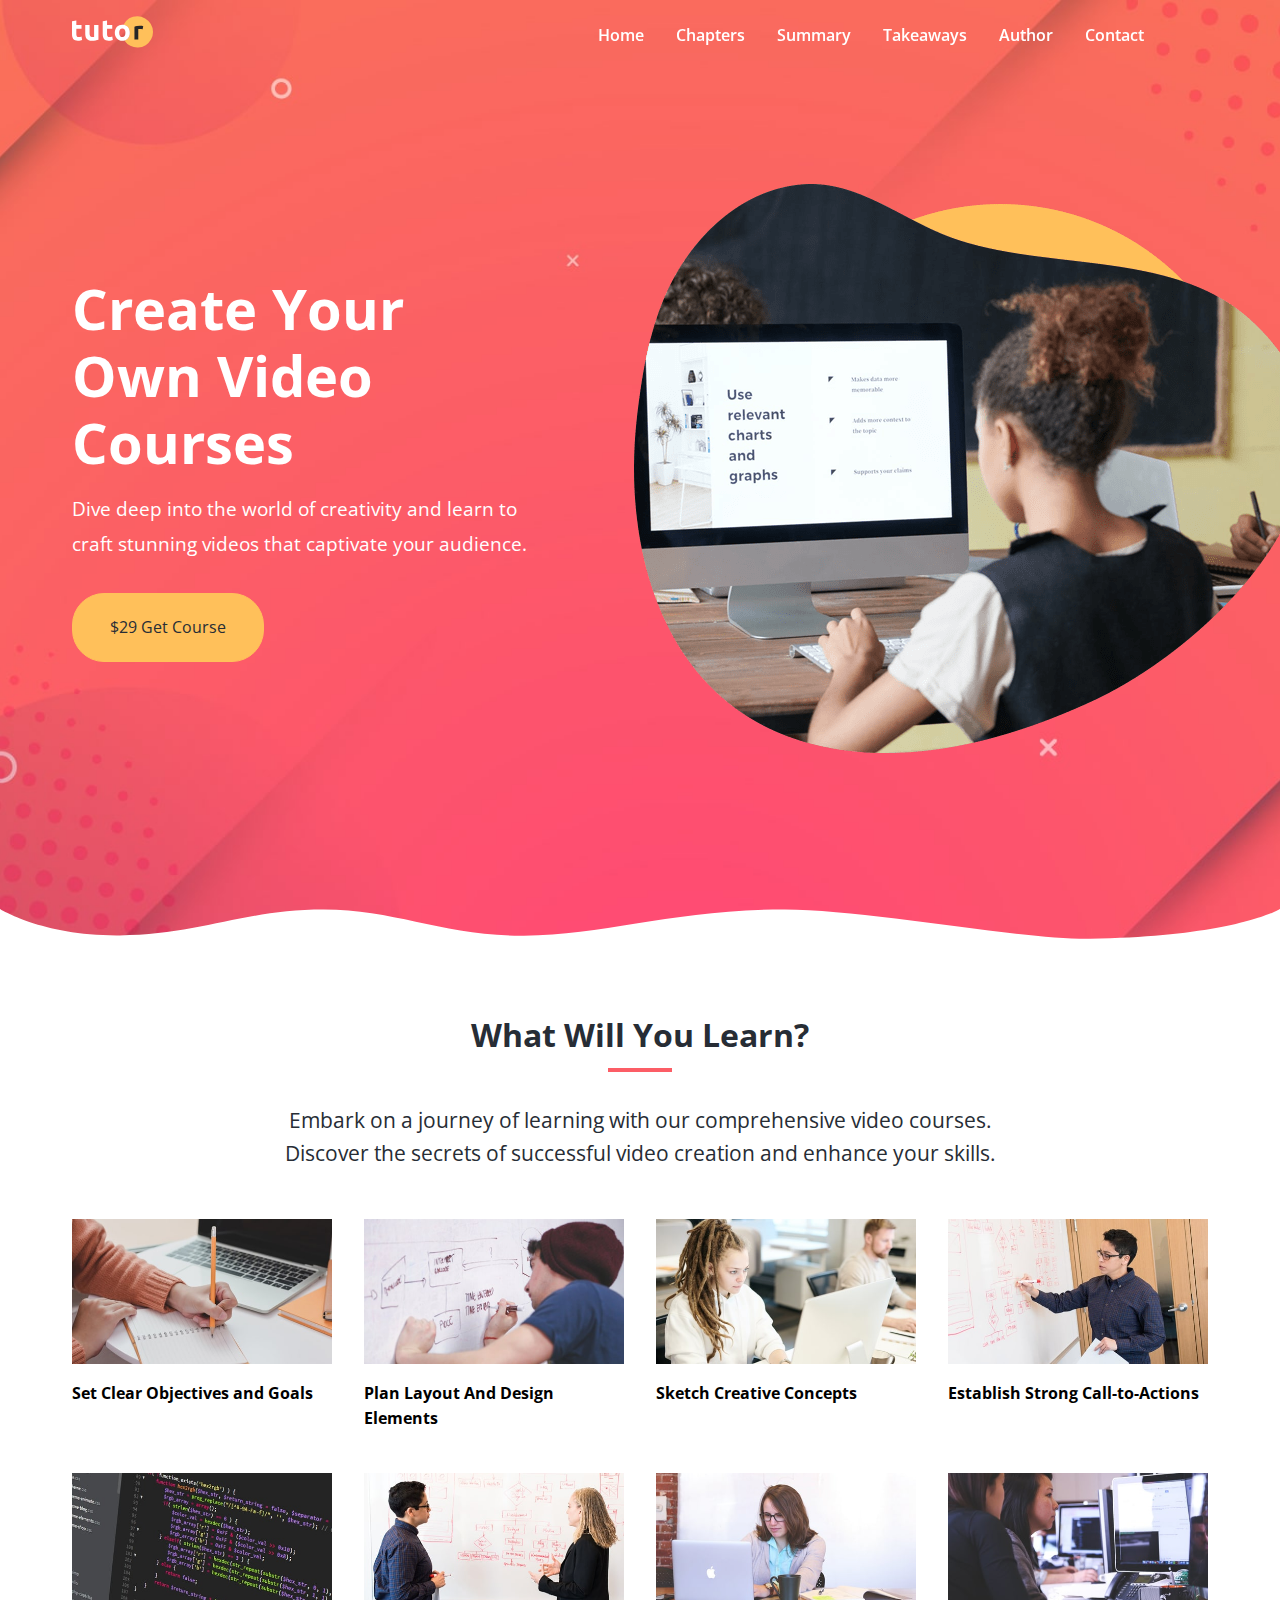
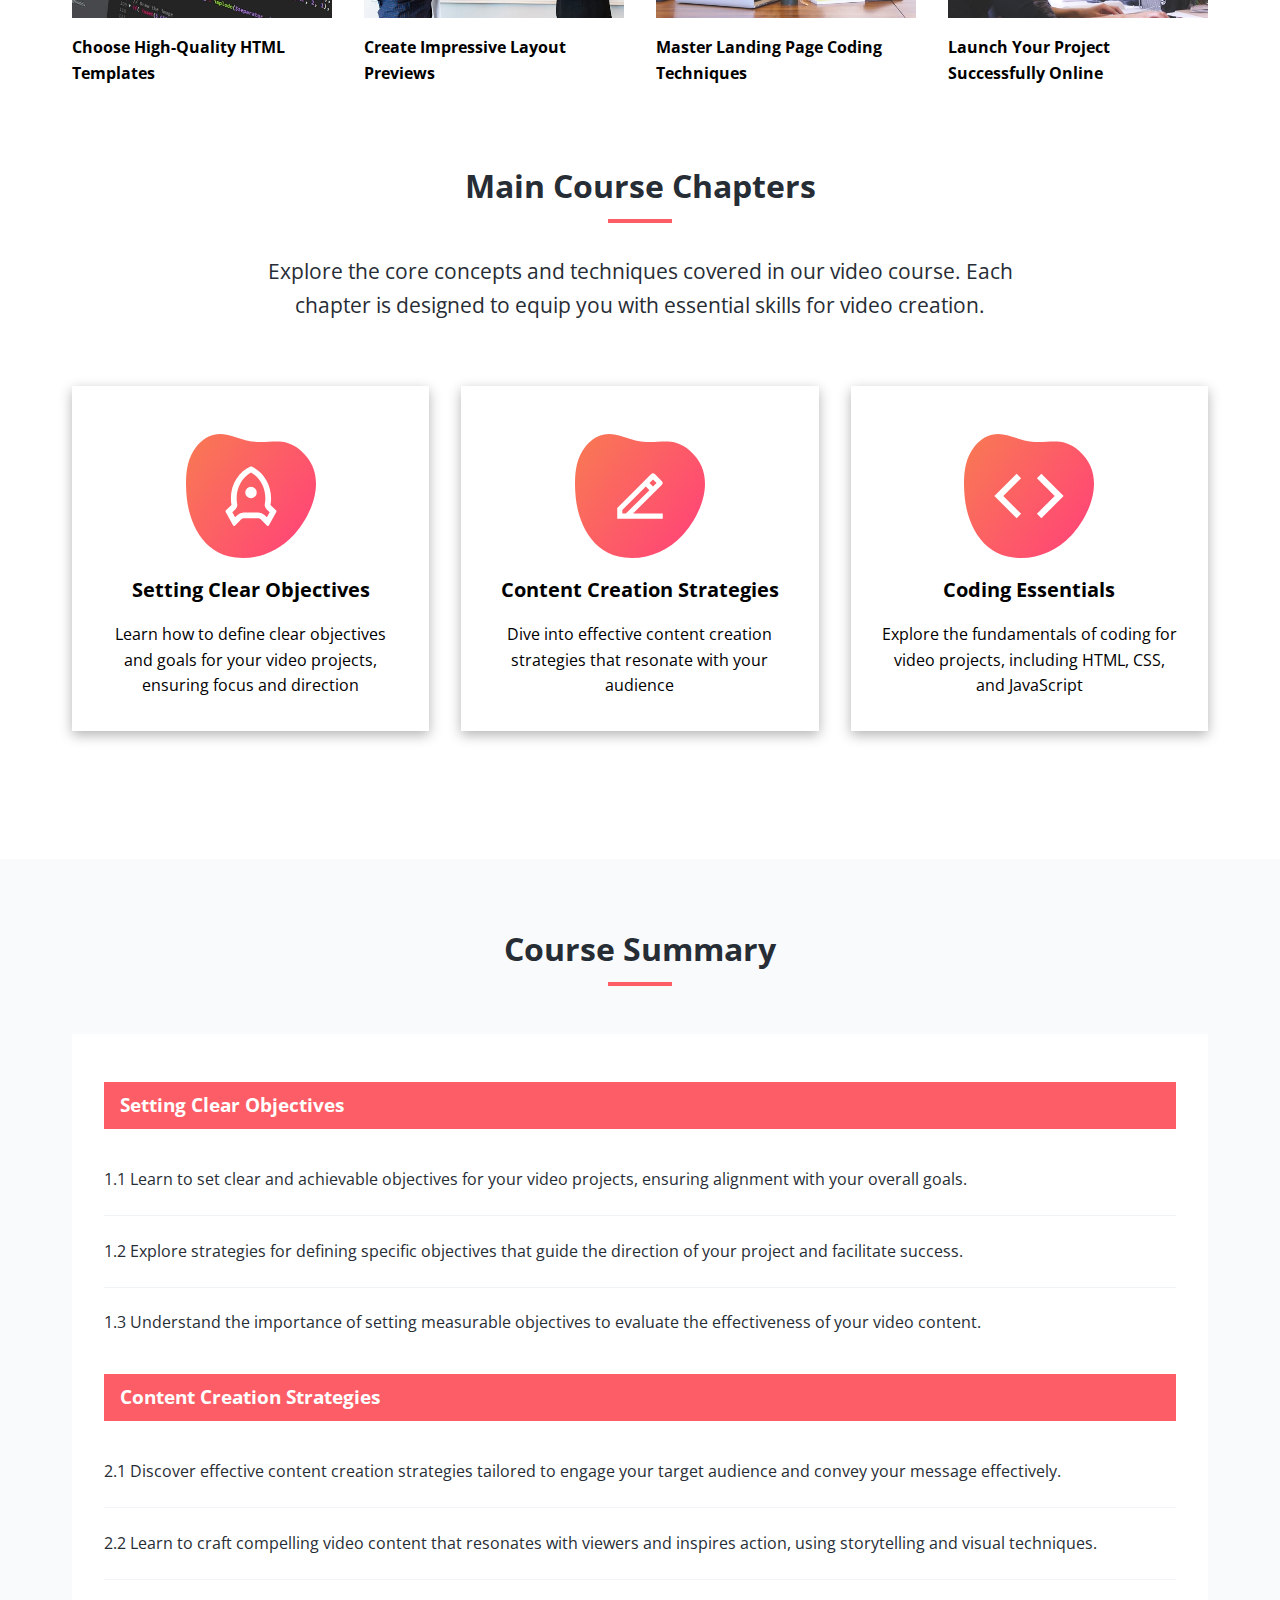
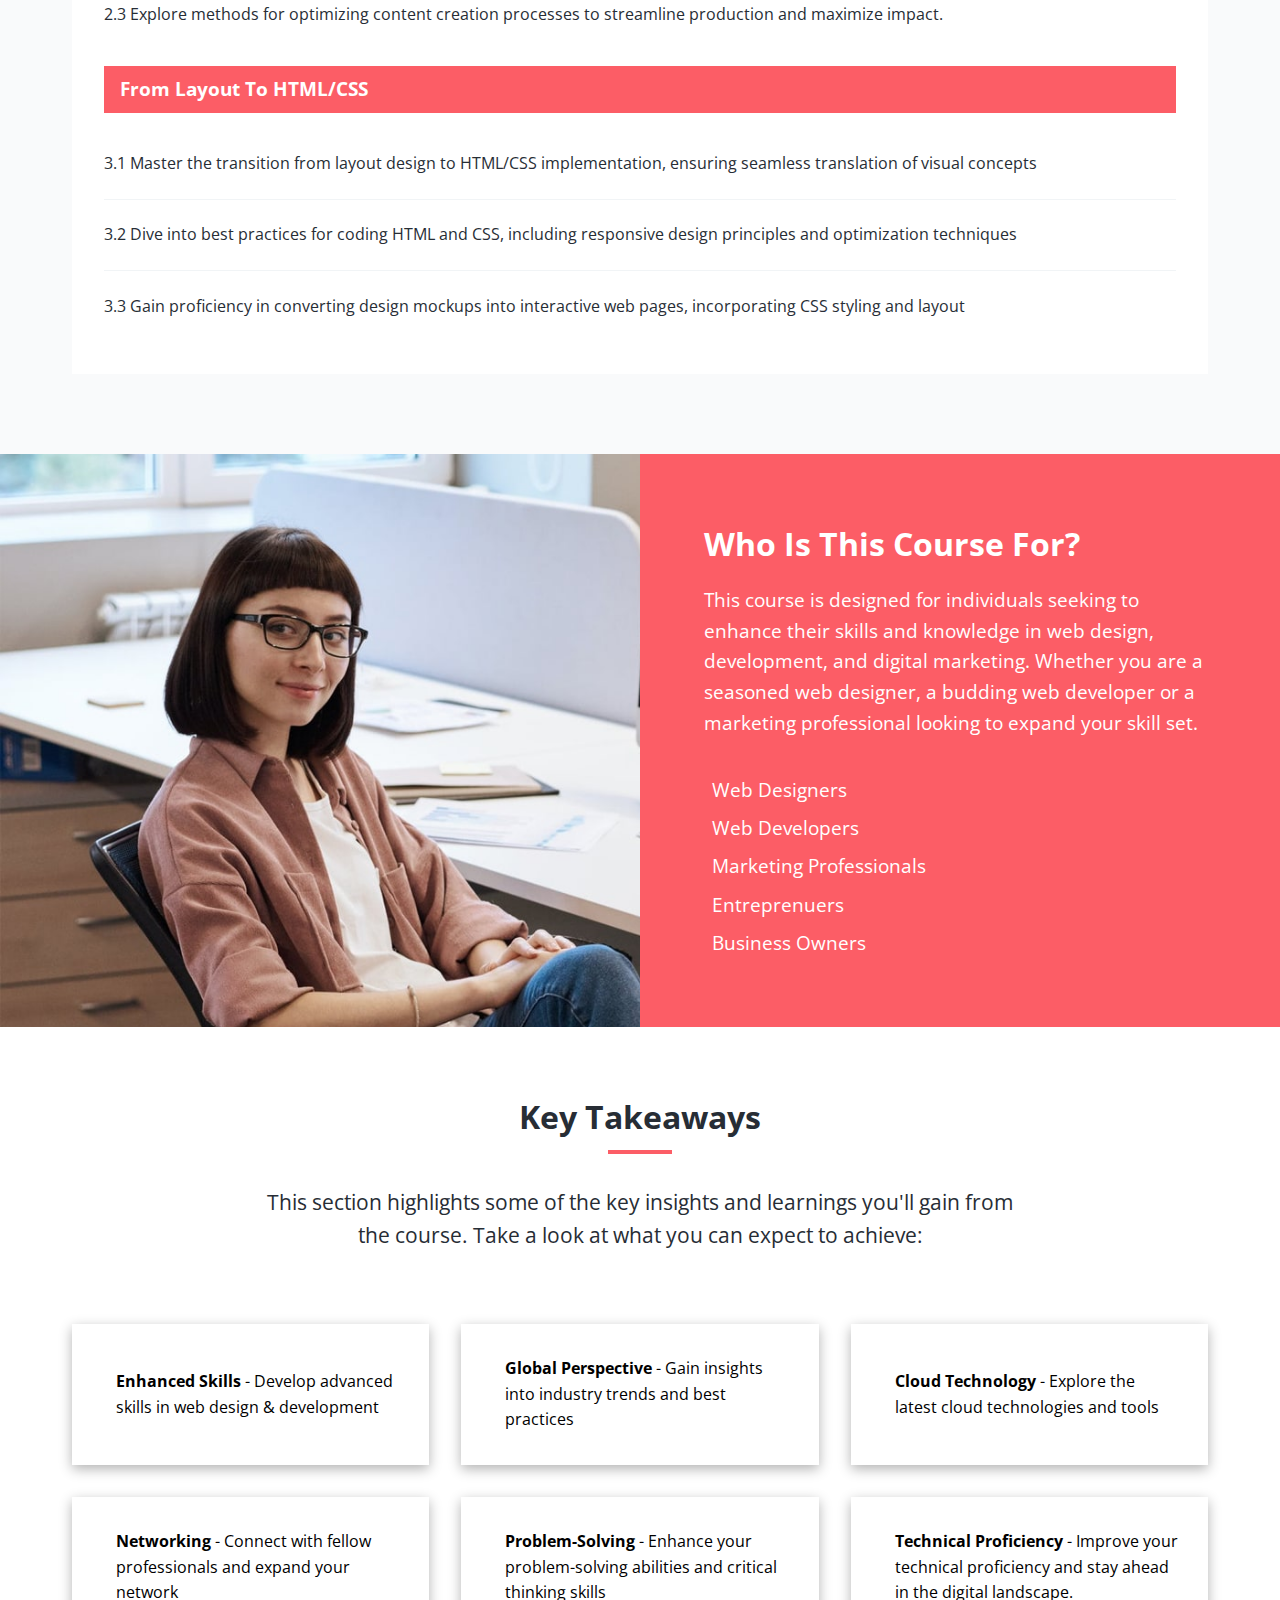
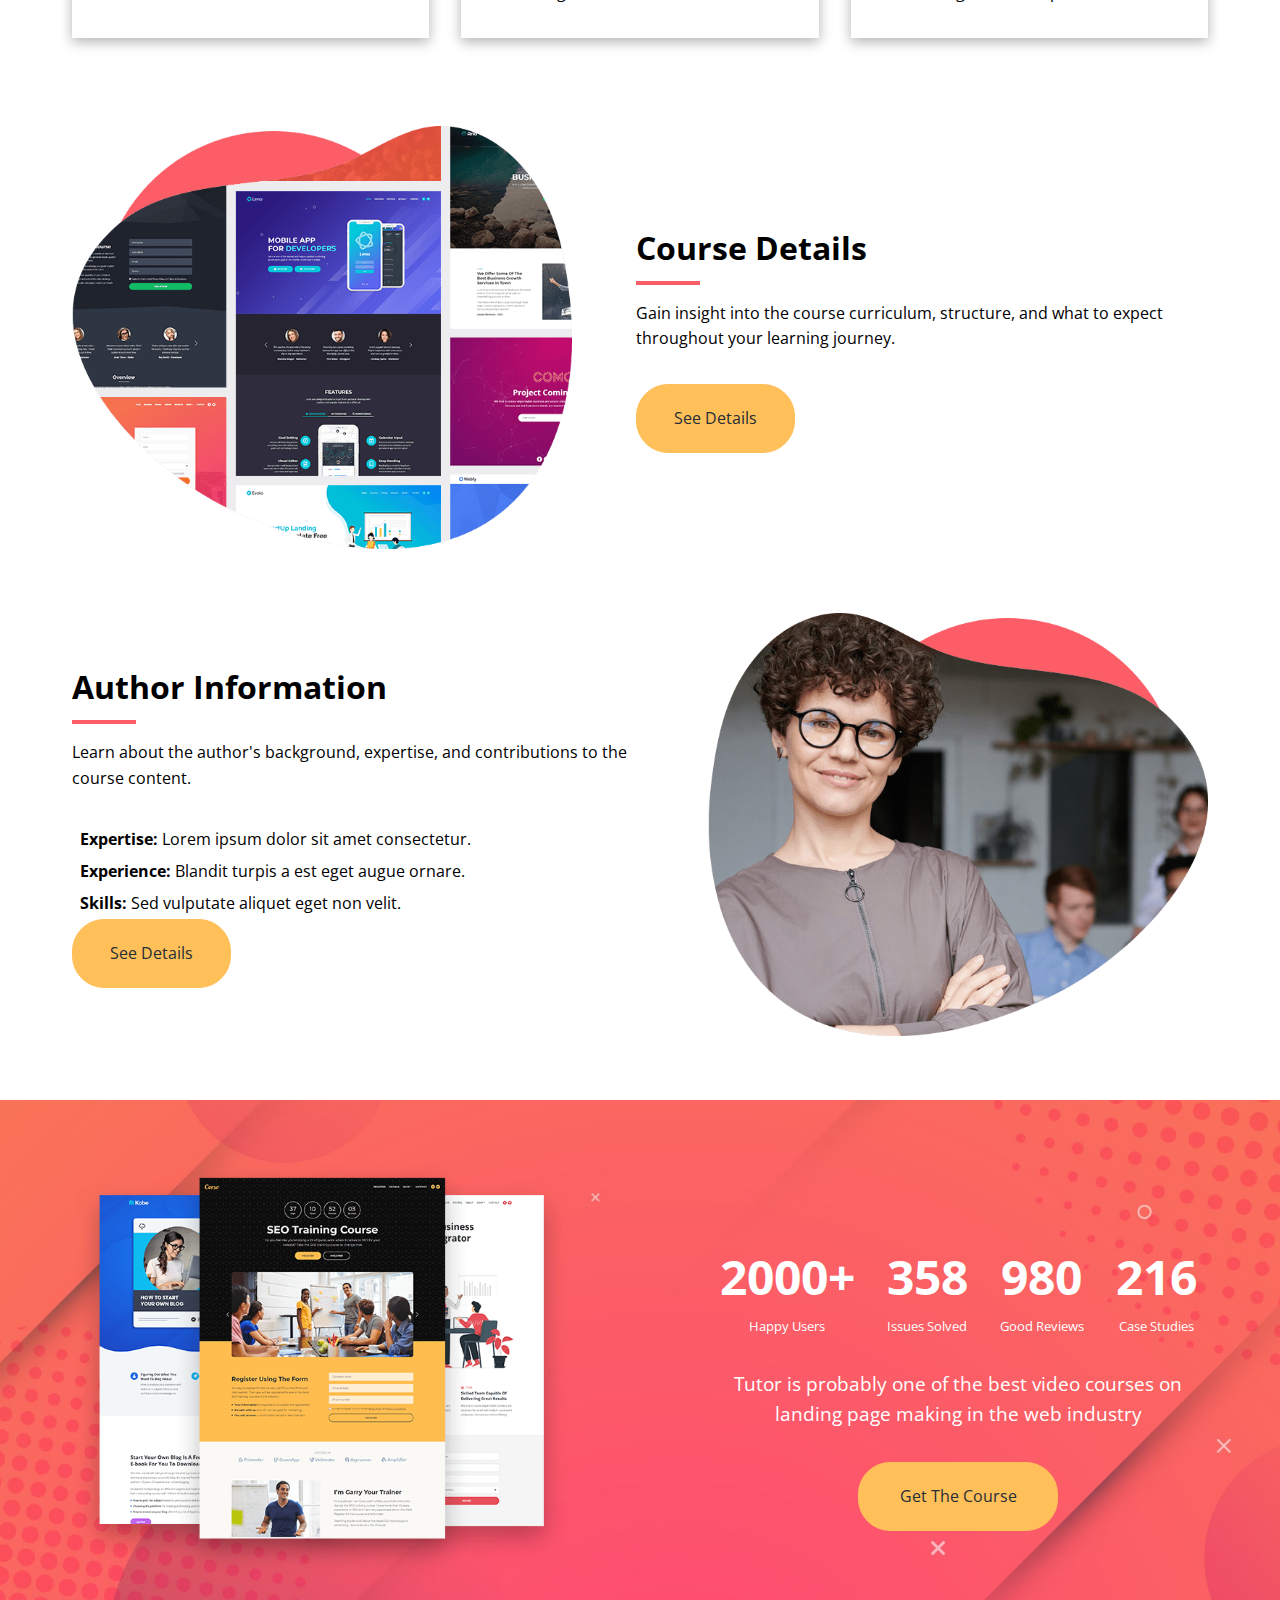
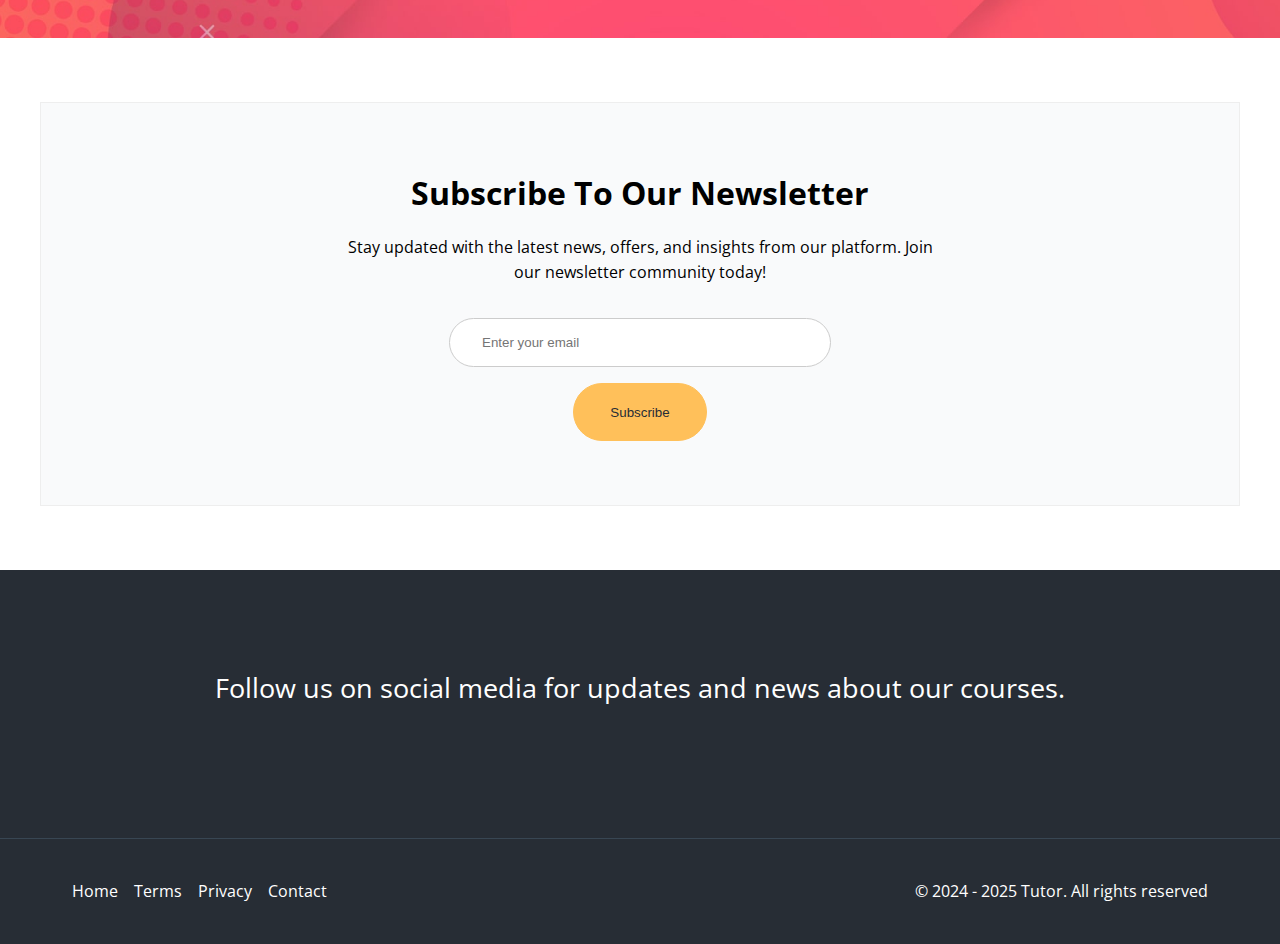
<file: index.html>
<!DOCTYPE html>
<html lang="en">
  <head>
    <meta charset="UTF-8" />
    <meta name="viewport" content="width=device-width, initial-scale=1.0" />
    <link rel="preconnect" href="https://fonts.googleapis.com" />
    <link rel="preconnect" href="https://fonts.gstatic.com" crossorigin />
    <link
      href="https://fonts.googleapis.com/css2?family=Open+Sans:ital,wght@0,300..800;1,300..800&display=swap"
      rel="stylesheet"
    />
    <link
      rel="stylesheet"
      href="https://cdnjs.cloudflare.com/ajax/libs/font-awesome/6.5.2/css/all.min.css"
      integrity="sha512-SnH5WK+bZxgPHs44uWIX+LLJAJ9/2PkPKZ5QiAj6Ta86w+fsb2TkcmfRyVX3pBnMFcV7oQPJkl9QevSCWr3W6A=="
      crossorigin="anonymous"
      referrerpolicy="no-referrer"
    />
    <link rel="stylesheet" href="./css/styles.css" />
    <link rel="icon" href="./images/favicon.png" />
    <title>Welcome To Tutor</title>
  </head>
  <body>
    <nav class="navbar" role="navigation" aria-label="Main Navigation">
      <div class="navbar-flex container">
        <a href="/" aria-label="Logo Home Link">
          <img src="images/logo.svg" alt="Tutor Logo" />
        </a>

        <div class="main-menu-items">
          <ul class="main-menu-list">
            <li>
              <a href="/">Home</a>
            </li>
            <li>
              <a href="#chapters">Chapters</a>
            </li>
            <li>
              <a href="#summary">Summary</a>
            </li>
            <li>
              <a href="#takeaways">Takeaways</a>
            </li>
            <li>
              <a href="#author">Author</a>
            </li>
            <li>
              <a href="contact.html">Contact</a>
            </li>
            <li>
              <a
                href="https://facebook.com"
                target="_blank"
                aria-label="Follow Us On Facebook"
              >
                <i class="fa-brands fa-facebook"></i>
              </a>
            </li>
            <li>
              <a
                href="https://x.com"
                target="_blank"
                aria-label="Follow Us On X"
              >
                <i class="fa-brands fa-x-twitter"></i>
              </a>
            </li>
          </ul>
        </div>

        <!-- Mobile Menu -->
        <div class="mobile-menu">
          <!-- Hamburger button -->
          <div
            class="mobile-menu-toggle"
            role="button"
            aria-expanded="false"
            aria-controls="mobile-menu-items"
            aria-label="Open mobile menu"
            tabindex="0"
          >
            <i class="fas fa-bars fa-2x"></i>
          </div>
          <!-- Mobile Menu Items -->
          <div id="mobile-menu-items" class="mobile-menu-items">
            <ul class="mobile-menu-list">
              <li>
                <a href="/">Home</a>
              </li>
              <li>
                <a href="#chapters">Chapters</a>
              </li>
              <li>
                <a href="#summary">Summary</a>
              </li>
              <li>
                <a href="#takeaways">Takeaways</a>
              </li>
              <li>
                <a href="#author">Author</a>
              </li>
              <li>
                <a href="contact.html">Contact</a>
              </li>
              <li>
                <a
                  href="https://facebook.com"
                  target="_blank"
                  aria-label="Follow Us On Facebook"
                >
                  <i class="fa-brands fa-facebook"></i>
                </a>
              </li>
              <li>
                <a
                  href="https://x.com"
                  target="_blank"
                  aria-label="Follow Us On X"
                >
                  <i class="fa-brands fa-x-twitter"></i>
                </a>
              </li>
            </ul>
          </div>
        </div>
      </div>
    </nav>

    <!-- Hero -->
    <header class="hero">
      <div class="container hero-flex">
        <div class="hero-content">
          <h1>Create Your Own Video Courses</h1>
          <p>
            Dive deep into the world of creativity and learn to craft stunning
            videos that captivate your audience.
          </p>
          <a href="#" class="btn">$29 Get Course</a>
        </div>
        <img src="images/header-course.png" alt="hero" />
      </div>

      <svg
        class="frame-decoration"
        data-name="Layer 2"
        xmlns="http://www.w3.org/2000/svg"
        preserveAspectRatio="none"
        viewBox="0 0 1920 192.275"
      >
        <defs>
          <style>
            .cls-1 {
              fill: #ffffff;
            }
          </style>
        </defs>
        <title>frame-decoration</title>
        <path
          class="cls-1"
          d="M0,158.755s63.9,52.163,179.472,50.736c121.494-1.5,185.839-49.738,305.984-49.733,109.21,0,181.491,51.733,300.537,50.233,123.941-1.562,225.214-50.126,390.43-50.374,123.821-.185,353.982,58.374,458.976,56.373,217.907-4.153,284.6-57.236,284.6-57.236V351.03H0V158.755Z"
          transform="translate(0 -158.755)"
        />
      </svg>
    </header>

    <!-- Learn Section -->
    <section class="learn">
      <div class="container">
        <div class="section-header">
          <h2>What Will You Learn?</h2>
          <div class="heading-border"></div>
          <p>
            Embark on a journey of learning with our comprehensive video
            courses. Discover the secrets of successful video creation and
            enhance your skills.
          </p>
        </div>

        <div class="topics">
          <div class="topic">
            <div class="topic-image">
              <img src="images/description-1.jpg" alt="topic" />
            </div>
            <div class="topic-text">
              <h3>Set Clear Objectives and Goals</h3>
            </div>
          </div>
          <div class="topic">
            <div class="topic-image">
              <img src="images/description-2.jpg" alt="alternative" />
            </div>
            <div class="topic-text">
              <h3>Plan Layout And Design Elements</h3>
            </div>
          </div>
          <div class="topic">
            <div class="topic-image">
              <img src="images/description-3.jpg" alt="alternative" />
            </div>
            <div class="topic-text">
              <h3>Sketch Creative Concepts</h3>
            </div>
          </div>
          <div class="topic">
            <div class="topic-image">
              <img src="images/description-4.jpg" alt="alternative" />
            </div>
            <div class="topic-text">
              <h3>Establish Strong Call-to-Actions</h3>
            </div>
          </div>
          <div class="topic">
            <div class="topic-image">
              <img src="images/description-5.jpg" alt="alternative" />
            </div>
            <div class="topic-text">
              <h3>Choose High-Quality HTML Templates</h3>
            </div>
          </div>
          <div class="topic">
            <div class="topic-image">
              <img src="images/description-6.jpg" alt="alternative" />
            </div>
            <div class="topic-text">
              <h3>Create Impressive Layout Previews</h3>
            </div>
          </div>
          <div class="topic">
            <div class="topic-image">
              <img src="images/description-7.jpg" alt="alternative" />
            </div>
            <div class="topic-text">
              <h3>Master Landing Page Coding Techniques</h3>
            </div>
          </div>
          <div class="topic">
            <div class="topic-image">
              <img src="images/description-8.jpg" alt="alternative" />
            </div>
            <div class="topic-text">
              <h3>Launch Your Project Successfully Online</h3>
            </div>
          </div>
        </div>
      </div>
    </section>

    <!-- Course Chapter Section -->
    <section class="chapters section" id="chapters">
      <div class="container">
        <div class="section-header">
          <h2>Main Course Chapters</h2>
          <div class="heading-border"></div>
          <p>
            Explore the core concepts and techniques covered in our video
            course. Each chapter is designed to equip you with essential skills
            for video creation.
          </p>
        </div>
        <div class="chapter-cards">
          <div class="card">
            <img src="images/chapters-icon-1.svg" alt="chapter 1" />
            <h3>Setting Clear Objectives</h3>
            <p>
              Learn how to define clear objectives and goals for your video
              projects, ensuring focus and direction
            </p>
          </div>
          <div class="card">
            <img src="images/chapters-icon-2.svg" alt="chapter 2" />
            <h3>Content Creation Strategies</h3>
            <p>
              Dive into effective content creation strategies that resonate with
              your audience
            </p>
          </div>
          <div class="card">
            <img src="images/chapters-icon-3.svg" alt="chapter 3" />
            <h3>Coding Essentials</h3>
            <p>
              Explore the fundamentals of coding for video projects, including
              HTML, CSS, and JavaScript
            </p>
          </div>
        </div>
      </div>
    </section>

    <!-- Course Summary -->
    <section class="summary" id="summary">
      <div class="container">
        <div class="section-header">
          <h2>Course Summary</h2>
          <div class="heading-border"></div>
        </div>
        <div class="section-lists">
          <div class="list">
            <div class="list-header">Setting Clear Objectives</div>
            <div class="list-item">
              1.1 Learn to set clear and achievable objectives for your video
              projects, ensuring alignment with your overall goals.
            </div>
            <div class="list-item">
              1.2 Explore strategies for defining specific objectives that guide
              the direction of your project and facilitate success.
            </div>
            <div class="list-item">
              1.3 Understand the importance of setting measurable objectives to
              evaluate the effectiveness of your video content.
            </div>
          </div>

          <div class="list">
            <div class="list-header">Content Creation Strategies</div>
            <div class="list-item">
              2.1 Discover effective content creation strategies tailored to
              engage your target audience and convey your message effectively.
            </div>
            <div class="list-item">
              2.2 Learn to craft compelling video content that resonates with
              viewers and inspires action, using storytelling and visual
              techniques.
            </div>
            <div class="list-item">
              2.3 Explore methods for optimizing content creation processes to
              streamline production and maximize impact.
            </div>
          </div>

          <div class="list">
            <div class="list-header">From Layout To HTML/CSS</div>
            <div class="list-item">
              3.1 Master the transition from layout design to HTML/CSS
              implementation, ensuring seamless translation of visual concepts
            </div>
            <div class="list-item">
              3.2 Dive into best practices for coding HTML and CSS, including
              responsive design principles and optimization techniques
            </div>
            <div class="list-item">
              3.3 Gain proficiency in converting design mockups into interactive
              web pages, incorporating CSS styling and layout
            </div>
          </div>
        </div>
      </div>
    </section>

    <!-- Info -->
    <section class="info" id="info">
      <div class="info-container">
        <div class="info-left"></div>
        <div class="info-content">
          <h2>Who Is This Course For?</h2>
          <p>
            This course is designed for individuals seeking to enhance their
            skills and knowledge in web design, development, and digital
            marketing. Whether you are a seasoned web designer, a budding web
            developer or a marketing professional looking to expand your skill
            set.
          </p>
          <ul>
            <li><i class="fas fa-check"></i> Web Designers</li>
            <li><i class="fas fa-check"></i> Web Developers</li>
            <li><i class="fas fa-check"></i> Marketing Professionals</li>
            <li><i class="fas fa-check"></i> Entreprenuers</li>
            <li><i class="fas fa-check"></i> Business Owners</li>
          </ul>
        </div>
      </div>
    </section>

    <!-- Takeaways -->
    <section class="takeaways section" id="takeaways">
      <div class="container">
        <div class="section-header">
          <h2>Key Takeaways</h2>
          <div class="heading-border"></div>
          <p>
            This section highlights some of the key insights and learnings
            you'll gain from the course. Take a look at what you can expect to
            achieve:
          </p>
        </div>
        <div class="takeaways-cards">
          <div class="card">
            <i class="fas fa-rocket fa-3x text-primary"></i>
            <p>
              <strong>Enhanced Skills</strong> - Develop advanced skills in web
              design & development
            </p>
          </div>
          <div class="card">
            <i class="fas fa-globe fa-3x text-primary"></i>
            <p>
              <strong>Global Perspective</strong> - Gain insights into industry
              trends and best practices
            </p>
          </div>
          <div class="card">
            <i class="fas fa-cloud fa-3x text-primary"></i>
            <p>
              <strong>Cloud Technology</strong> - Explore the latest cloud
              technologies and tools
            </p>
          </div>
          <div class="card">
            <i class="fas fa-user fa-3x text-primary"></i>
            <p>
              <strong>Networking </strong> - Connect with fellow professionals
              and expand your network
            </p>
          </div>
          <div class="card">
            <i class="fas fa-cog fa-3x text-primary"></i>
            <p>
              <strong>Problem-Solving</strong> - Enhance your problem-solving
              abilities and critical thinking skills
            </p>
          </div>
          <div class="card">
            <i class="fas fa-server fa-3x text-primary"></i>
            <p>
              <strong>Technical Proficiency</strong> - Improve your technical
              proficiency and stay ahead in the digital landscape.
            </p>
          </div>
        </div>
      </div>
    </section>

    <!-- Course Details -->
    <section class="details section" id="details">
      <div class="container details-flex">
        <img src="images/details.png" alt="details" />
        <div class="details-content">
          <h2>Course Details</h2>
          <div class="heading-border"></div>
          <p>
            Gain insight into the course curriculum, structure, and what to
            expect throughout your learning journey.
          </p>
          <a href="#" class="btn">See Details</a>
        </div>
      </div>
    </section>

    <!-- Author Info -->
    <section class="details section" id="author">
      <div class="container details-flex">
        <img src="images/author.png" alt="details" />
        <div class="details-content">
          <h2>Author Information</h2>
          <div class="heading-border"></div>
          <p>
            Learn about the author's background, expertise, and contributions to
            the course content.
          </p>
          <ul>
            <li>
              <i class="fas fa-chevron-circle-right text-primary"></i>
              <strong> Expertise: </strong> Lorem ipsum dolor sit amet
              consectetur.
            </li>
            <li>
              <i class="fas fa-chevron-circle-right text-primary"></i
              ><strong>Experience:</strong> Blandit turpis a est eget augue
              ornare.
            </li>
            <li>
              <i class="fas fa-chevron-circle-right text-primary"></i
              ><strong>Skills:</strong> Sed vulputate aliquet eget non velit.
            </li>
          </ul>
          <a href="#" class="btn">See Details</a>
        </div>
      </div>
    </section>

    <!-- Stats -->
    <section class="stats section" id="stats">
      <div class="container stats-flex">
        <img src="images/stats.png" alt="stats" />
        <div class="stats-content">
          <div class="stats-numbers">
            <div>
              <h3 aria-labelledby="stats-happy-users">2000+</h3>
              <p id="stats-happy-users">Happy Users</p>
            </div>
            <div>
              <h3 aria-labelledby="stats-issues-solved">358</h3>
              <p id="stats-issues-solved">Issues Solved</p>
            </div>
            <div>
              <h3 aria-labelledby="stats-good-reviews">980</h3>
              <p id="stats-good-reviews">Good Reviews</p>
            </div>
            <div>
              <h3 aria-labelledby="stats-case-studies">216</h3>
              <p id="stats-case-studies">Case Studies</p>
            </div>
          </div>

          <p class="stats-text">
            Tutor is probably one of the best video courses on landing page
            making in the web industry
          </p>
          <a href="#" class="btn">Get The Course</a>
        </div>
      </div>
    </section>

    <!-- Newsletter -->
    <section class="newsletter section" id="newsletter">
      <div class="container newsletter-flex">
        <h2>Subscribe To Our Newsletter</h2>
        <p>
          Stay updated with the latest news, offers, and insights from our
          platform. Join our newsletter community today!
        </p>
        <form>
          <input
            type="email"
            name="email"
            id="email"
            placeholder="Enter your email"
          />
          <button type="submit" class="btn">Subscribe</button>
        </form>
      </div>
    </section>

    <!-- Social -->
    <section class="social section">
      <div class="container">
        <p>Follow us on social media for updates and news about our courses.</p>
        <div class="social-icons">
          <a
            href="https://facebook.com"
            target="_blank"
            aria-label="Follow Us On Facebook"
          >
            <i class="fa-brands fa-facebook fa-2x"></i>
          </a>
          <a href="https://x.com" target="_blank" aria-label="Follow Us On X">
            <i class="fa-brands fa-x-twitter fa-2x"></i>
          </a>
          <a
            href="https://instagram.com"
            target="_blank"
            aria-label="Follow Us On Instagram"
            ><i class="fa-brands fa-instagram fa-2x"></i>
          </a>
          <a
            href="https://linkdin.com"
            target="_blank"
            aria-label="Follow Us On Linkdin"
            ><i class="fa-brands fa-linkedin fa-2x"></i>
          </a>
          <a
            href="https://youtube.com"
            target="_blank"
            aria-label="Follow Us On Youtube"
          >
            <i class="fa-brands fa-youtube fa-2x"></i>
          </a>
          <a
            href="https://pinterest.com"
            target="_blank"
            aria-label="Follow Us On Pinterest"
          >
            <i class="fa-brands fa-pinterest fa-2x"></i>
          </a>
        </div>
      </div>
    </section>

    <footer class="footer">
      <div class="container footer-flex">
        <ul class="footer-links">
          <li><a href="#">Home</a></li>
          <li><a href="#">Terms</a></li>
          <li><a href="#">Privacy</a></li>
          <li><a href="contact.html">Contact</a></li>
        </ul>
        <p>&copy; 2024 - 2025 Tutor. All rights reserved</p>
      </div>
    </footer>

    <script src="js/script.js"></script>
  </body>
</html>
</file>
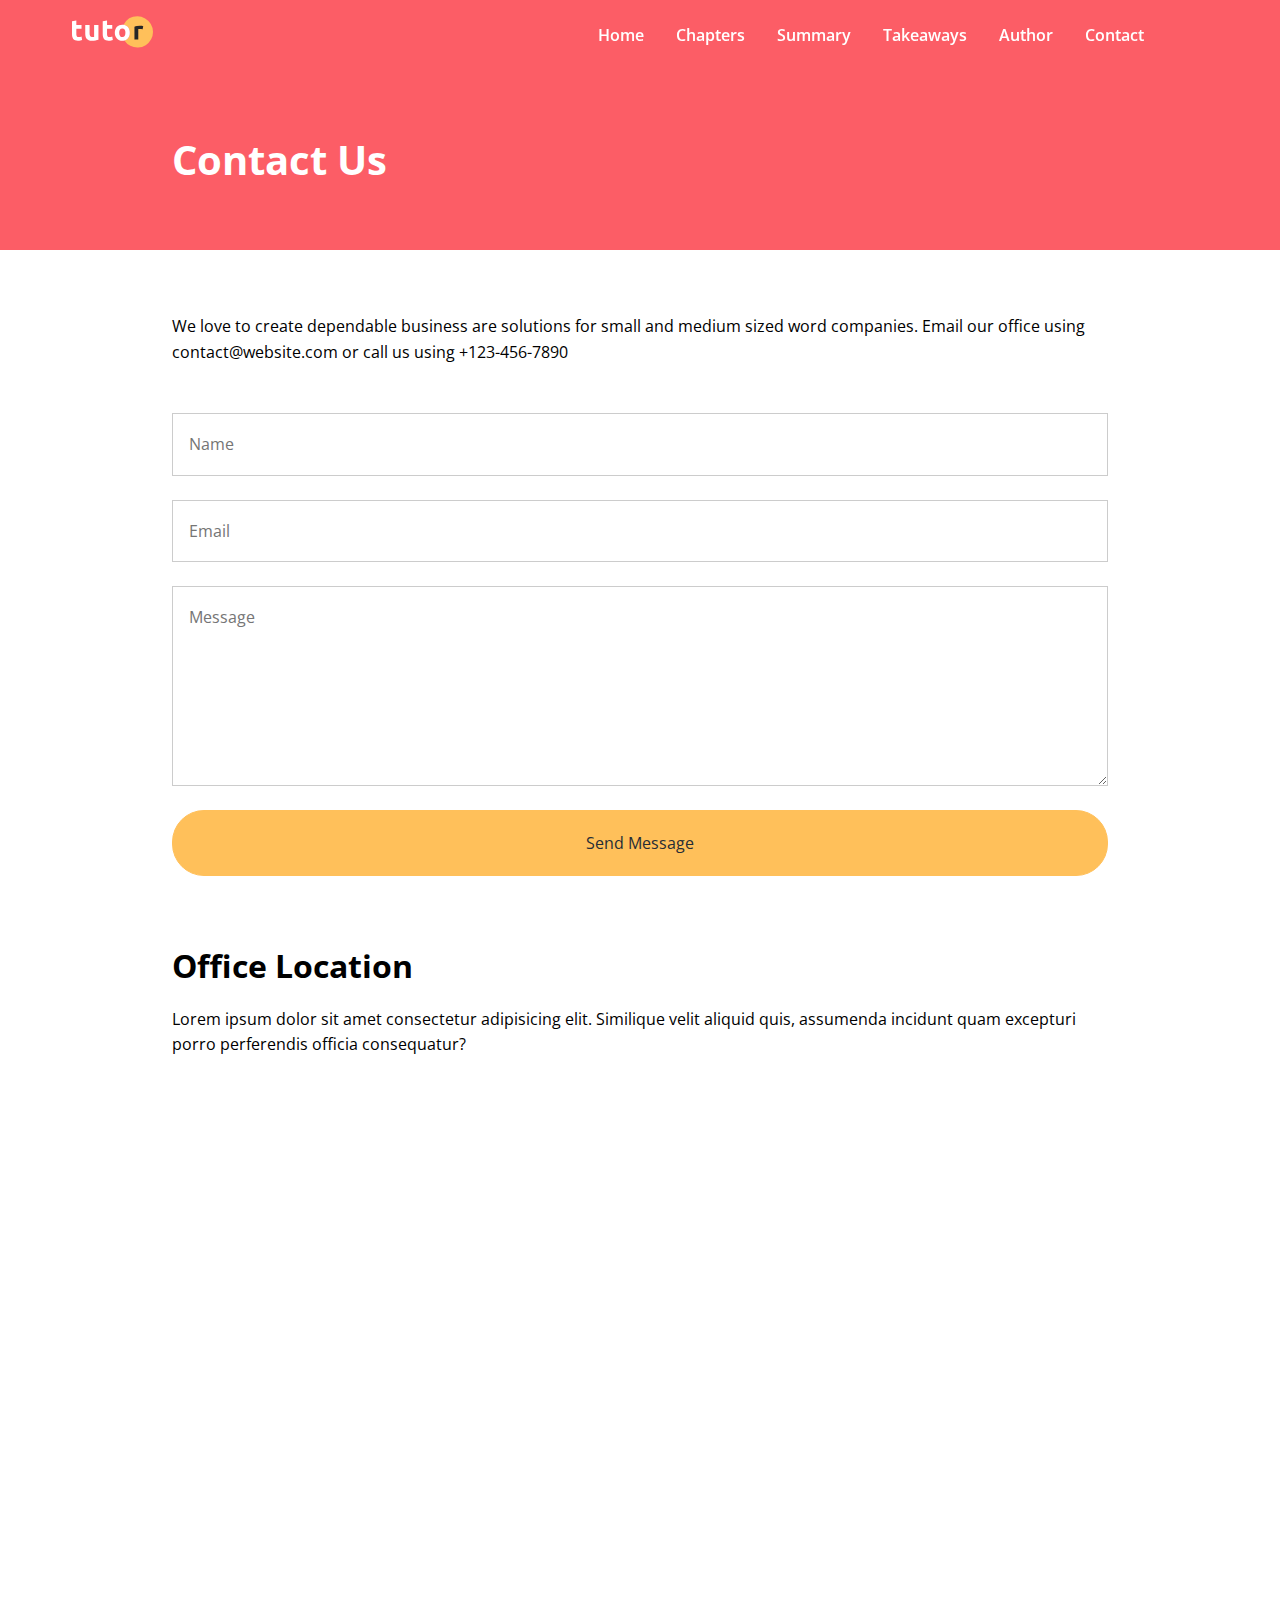
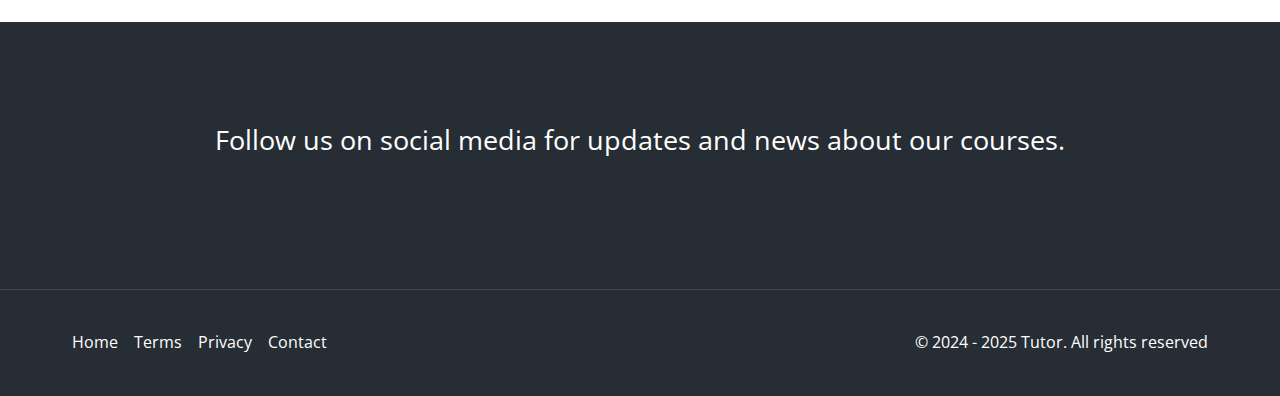
<file: contact.html>
<!DOCTYPE html>
<html lang="en">
  <head>
    <meta charset="UTF-8" />
    <meta name="viewport" content="width=device-width, initial-scale=1.0" />
    <link rel="preconnect" href="https://fonts.googleapis.com" />
    <link rel="preconnect" href="https://fonts.gstatic.com" crossorigin />
    <link
      href="https://fonts.googleapis.com/css2?family=Open+Sans:ital,wght@0,300..800;1,300..800&display=swap"
      rel="stylesheet"
    />
    <link
      rel="stylesheet"
      href="https://cdnjs.cloudflare.com/ajax/libs/font-awesome/6.5.2/css/all.min.css"
      integrity="sha512-SnH5WK+bZxgPHs44uWIX+LLJAJ9/2PkPKZ5QiAj6Ta86w+fsb2TkcmfRyVX3pBnMFcV7oQPJkl9QevSCWr3W6A=="
      crossorigin="anonymous"
      referrerpolicy="no-referrer"
    />
    <link rel="stylesheet" href="./css/styles.css" />
    <link rel="icon" href="./images/favicon.png" />
    <title>Welcome To Tutor</title>
  </head>
  <body>
    <nav class="navbar" role="navigation" aria-label="Main Navigation">
      <div class="navbar-flex container">
        <a href="/" aria-label="Logo Home Link">
          <img src="images/logo.svg" alt="Tutor Logo" />
        </a>
        <div id="mobile-menu-items" class="main-menu-items">
          <ul class="main-menu-list">
            <li>
              <a href="/">Home</a>
            </li>
            <li>
              <a href="#chapters">Chapters</a>
            </li>
            <li>
              <a href="#summary">Summary</a>
            </li>
            <li>
              <a href="#takeaways">Takeaways</a>
            </li>
            <li>
              <a href="#author">Author</a>
            </li>
            <li>
              <a href="contact.html">Contact</a>
            </li>
            <li>
              <a
                href="https://facebook.com"
                target="_blank"
                aria-label="Follow Us On Facebook"
              >
                <i class="fa-brands fa-facebook"></i>
              </a>
            </li>
            <li>
              <a
                href="https://x.com"
                target="_blank"
                aria-label="Follow Us On X"
              >
                <i class="fa-brands fa-x-twitter"></i>
              </a>
            </li>
          </ul>
        </div>

        <!-- Mobile Menu -->
        <div class="mobile-menu">
          <!-- Hamburger button -->
          <div
            class="mobile-menu-toggle"
            role="button"
            aria-expanded="false"
            aria-controls="mobile-menu-items"
            aria-label="Open mobile menu"
            tabindex="0"
          >
            <i class="fas fa-bars fa-2x"></i>
          </div>
          <!-- Mobile Menu Items -->
          <div class="mobile-menu-items">
            <ul class="mobile-menu-list">
              <li>
                <a href="/">Home</a>
              </li>
              <li>
                <a href="#chapters">Chapters</a>
              </li>
              <li>
                <a href="#summary">Summary</a>
              </li>
              <li>
                <a href="#takeaways">Takeaways</a>
              </li>
              <li>
                <a href="#author">Author</a>
              </li>
              <li>
                <a href="contact.html">Contact</a>
              </li>
              <li>
                <a
                  href="https://facebook.com"
                  target="_blank"
                  aria-label="Follow Us On Facebook"
                >
                  <i class="fa-brands fa-facebook"></i>
                </a>
              </li>
              <li>
                <a
                  href="https://x.com"
                  target="_blank"
                  aria-label="Follow Us On X"
                >
                  <i class="fa-brands fa-x-twitter"></i>
                </a>
              </li>
            </ul>
          </div>
        </div>
      </div>
    </nav>

    <!-- Inner Header -->
    <header class="inner-header">
      <div class="container-sm">
        <h1>Contact Us</h1>
      </div>
    </header>

    <section class="contact-form section">
      <div class="container-sm">
        <p>
          We love to create dependable business are solutions for small and
          medium sized word companies. Email our office using
          contact@website.com or call us using +123-456-7890
        </p>

        <form action="https://formspree.io/f/myyrqerl" method="POST">
          <input type="text" name="name" placeholder="Name" />
          <input type="email" name="email" placeholder="Email" />
          <textarea name="message" placeholder="Message"></textarea>
          <button type="submit" class="btn">Send Message</button>
        </form>
      </div>
    </section>

    <!-- Location -->
    <section class="location section">
      <div class="container-sm">
        <h2>Office Location</h2>
        <p>
          Lorem ipsum dolor sit amet consectetur adipisicing elit. Similique
          velit aliquid quis, assumenda incidunt quam excepturi porro
          perferendis officia consequatur?
        </p>
        <div class="map">
          <iframe
            src="https://www.google.com/maps/embed?pb=!1m18!1m12!1m3!1d123105.11914147444!2d32.74007412724764!3d39.780101060647675!2m3!1f0!2f0!3f0!3m2!1i1024!2i768!4f13.1!3m3!1m2!1s0x14d3422c2c3ef6c7%3A0x9073bfb5b203ac6f!2sAnkara%20%C3%9Cniversitesi%20G%C3%B6lba%C5%9F%C4%B1%20Kamp%C3%BCs%C3%BC!5e0!3m2!1str!2str!4v1691500587047!5m2!1str!2str"
            allowfullscreen
          ></iframe>
        </div>
      </div>
    </section>

    <!-- Social -->
    <section class="social section">
      <div class="container">
        <p>Follow us on social media for updates and news about our courses.</p>
        <div class="social-icons">
          <a
            href="https://facebook.com"
            target="_blank"
            aria-label="Follow Us On Facebook"
          >
            <i class="fa-brands fa-facebook fa-2x"></i>
          </a>
          <a href="https://x.com" target="_blank" aria-label="Follow Us On X">
            <i class="fa-brands fa-x-twitter fa-2x"></i>
          </a>
          <a
            href="https://instagram.com"
            target="_blank"
            aria-label="Follow Us On Instagram"
            ><i class="fa-brands fa-instagram fa-2x"></i>
          </a>
          <a
            href="https://linkdin.com"
            target="_blank"
            aria-label="Follow Us On Linkdin"
            ><i class="fa-brands fa-linkedin fa-2x"></i>
          </a>
          <a
            href="https://youtube.com"
            target="_blank"
            aria-label="Follow Us On Youtube"
          >
            <i class="fa-brands fa-youtube fa-2x"></i>
          </a>
          <a
            href="https://pinterest.com"
            target="_blank"
            aria-label="Follow Us On Pinterest"
          >
            <i class="fa-brands fa-pinterest fa-2x"></i>
          </a>
        </div>
      </div>
    </section>

    <footer class="footer">
      <div class="container footer-flex">
        <ul class="footer-links">
          <li><a href="#">Home</a></li>
          <li><a href="#">Terms</a></li>
          <li><a href="#">Privacy</a></li>
          <li><a href="contact.html">Contact</a></li>
        </ul>
        <p>&copy; 2024 - 2025 Tutor. All rights reserved</p>
      </div>
    </footer>

    <script src="js/script.js"></script>
  </body>
</html>
</file>
<file: css/styles.css>
*,
*::before,
*::after {
  margin: 0;
  padding: 0;
  box-sizing: border-box;
}

:root {
  --primary-color: #fc5d66;
  --secondary-color: #ffc05a;
  --light-color: #f9fafb;
  --dark-color: #272d35;
}

html,
body {
  font-family: 'Open Sans', sans-serif;
  line-height: 1.6;
  scroll-behavior: smooth;
}

a {
  text-decoration: none;
}

ul {
  list-style: none;
}

img {
  max-width: 100%;
}

/* Utility Class */

.container {
  max-width: 1200px;
  margin: 0 auto;
  padding: 0 2rem;
}

.container-sm {
  max-width: 1000px;
  margin: 0 auto;
  padding: 0 2rem;
}

.container-lg {
  max-width: 1400px;
  margin: 0 auto;
  padding: 0 2rem;
}

.btn {
  display: inline-block;
  padding: 1.3rem 2.3rem;
  border: 1px solid var(--secondary-color);
  border-radius: 32px;
  background: var(--secondary-color);
  color: var(--dark-color);
  cursor: pointer;
  transition: all 0.2s;
}

.btn:hover {
  background: var(--primary-color);
  color: white;
  border-color: white;
}

/*  Text Classes */
.text-primary {
  color: var(--primary-color);
}

.text-secondary {
  color: var(--secondary-color);
}

.section {
  margin: 4rem 0;
}

/* Section Header */
.section-header {
  max-width: 750px;
  margin: 0 auto;
  text-align: center;
  margin-bottom: 3rem;
}

.section-header h2 {
  font-size: 2rem;
  font-weight: 700;
  color: var(--dark-color);
  margin-bottom: 0.5rem;
}

.section-header p {
  font-size: 1.3rem;
  color: var(--dark-color);
}

.heading-border {
  width: 64px;
  height: 4px;
  background: var(--primary-color);
  margin: 0 auto 2rem;
}

/* Card */
.card {
  display: flex;
  flex-direction: column;
  align-items: center;
  justify-content: center;
  text-align: center;
  padding: 2rem 1.75rem;
  background: white;
  box-shadow: 0 4px 12px 0 rgba(0, 0, 0, 0.3);
}

/* Navbar */
.navbar {
  color: white;
  padding: 1rem 2rem;
  position: fixed;
  top: 0;
  right: 0;
  left: 0;
  z-index: 1000;
  transition: background-color 0.3s ease-in-out;
}

.navbar.navbar-scroll {
  background: rgba(235, 77, 85, 0.8);
  backdrop-filter: blur(10px);
}

.navbar-flex {
  display: flex;
  justify-content: space-between;
  align-items: center;
}

.navbar img {
  width: 81px;
  height: 32px;
}

.navbar .main-menu-list {
  display: flex;
  align-items: center;
  gap: 2rem;
  font-weight: 600;
}

.navbar a {
  color: white;
}

.navbar a:hover {
  color: var(--secondary-color);
}

.navbar i {
  font-size: 1.5rem;
}

/* Mobile */
.mobile-menu {
  display: none;
}

.navbar .mobile-menu-toggle {
  color: white;
  cursor: pointer;
}

.navbar .mobile-menu-items {
  position: absolute;
  top: 100%;
  left: 0;
  width: 100%;
  background: rgba(0, 0, 0, 0.8);
  opacity: 0.95;
  padding: 3rem 2rem;
  text-align: center;
  box-shadow: 0 2px 5px rgba(0, 0, 0, 0.1);
  border-top: 1px solid rgba(255, 255, 255, 0.1);
  transform: translateX(100%);
  transition: transform 0.3 ease;
}

.navbar .mobile-menu-items.active {
  transform: translateX(0);
}

.navbar .mobile-menu-list {
  display: flex;
  flex-direction: column;
  gap: 2rem;
  font-size: 1.2rem;
}

/* Hero */
.hero {
  background: white url('../images/header-background.jpg') center center/cover
    no-repeat;
  padding: 11.5rem 2rem 8rem;
  color: white;
  overflow-x: hidden;
  position: relative;
}

.hero .hero-flex {
  display: flex;
  justify-content: space-between;
  align-items: center;
  gap: 6rem;
  padding-bottom: 8rem;
}

.hero h1 {
  font-size: 3.5rem;
  line-height: 1.2;
  font-weight: 700;
  margin-bottom: 1rem;
}

.hero p {
  font-size: 1.2rem;
  margin-bottom: 2rem;
  line-height: 1.8;
  font-weight: 400;
}

.hero img {
  width: 100%;
  margin-right: -100px;
}

.hero .frame-decoration {
  position: absolute;
  bottom: 0;
  left: 0;
  width: 100%;
  height: 100px;
}

/* Learn Topics */
.topics {
  display: grid;
  grid-template-columns: repeat(4, 1fr);
  gap: 2rem;
}

.topic img {
  transition: transform 0.3s;
}

.topic img:hover {
  transform: scale(1.1);
}

.topic h3 {
  font-size: 1rem;
  font-weight: 700;
  margin: 0.6rem 0;
}

/* Chapter Cards */
.chapter-cards {
  display: grid;
  grid-template-columns: repeat(3, 1fr);
  gap: 2rem;
  padding: 1rem 0 4rem;
}

.chapter-cards img {
  width: 130px;
  margin-top: 1rem;
}

.chapter-cards h3 {
  font-size: 1.25rem;
  font-weight: 700;
  margin: 1rem 0;
}

/* Summary */
.summary {
  background: var(--light-color);
  color: var(--dark-color);
  padding: 4rem 2rem 5rem;
}

.summary .section-lists {
  background: white;
  padding: 2rem;
}

.summary .list-header {
  background: var(--primary-color);
  color: white;
  padding: 0.5rem 1rem;
  font-size: 1.2rem;
  font-weight: 700;
  margin: 1rem 0;
}

.summary .list-item {
  padding: 1.4rem 0;
  border-bottom: 1px solid #f1f4f6;
}

.summary .list-item:last-child {
  border-bottom: none;
}

/* Info Section */
.info-container {
  background: url('../images/audience.jpg') top center/cover no-repeat;
  display: flex;
}

.info-content {
  background-color: var(--primary-color);
  color: white;
  flex: 1;
  padding: 4rem;
}

.info-content h2 {
  font-size: 2rem;
  margin-bottom: 1rem;
  font-weight: 700;
}

.info-content p {
  font-size: 1.2rem;
  margin-bottom: 2rem;
}

.info-content ul li {
  font-size: 1.2rem;
  line-height: 2;
}

.info-content i {
  margin-right: 0.5rem;
  color: var(--secondary-color);
}

.info-left {
  width: 50%;
}

/* Takeaways */
.takeaways-cards {
  display: grid;
  grid-template-columns: repeat(3, 1fr);
  gap: 2rem;
  padding: 1.5rem 0;
}

.takeaways-cards .card {
  flex-direction: row;
  text-align: left;
}

.takeaways-cards .card i {
  margin-right: 1rem;
}

/* Details */
.details .details-flex {
  display: flex;
  gap: 4rem;
  align-items: center;
  justify-content: center;
}

.details img {
  width: 100%;
  max-width: 500px;
}

.details h2 {
  font-size: 2rem;
  font-weight: 700;
  margin-bottom: 0.5rem;
}

.details .heading-border {
  margin: 0;
}

.details p {
  margin: 1rem 0 2rem;
}

/* Author */
.details + .details .details-flex {
  flex-direction: row-reverse;
}

.details ui {
  margin-bottom: 2rem;
}

.details ul li {
  line-height: 2;
}

.details i {
  margin-right: 0.5rem;
}

/* Stats */
.stats {
  background: black url('../images/stats-background.jpg') center center/cover
    no-repeat;
  color: white;
}

.stats-flex {
  display: flex;
  justify-content: space-between;
  align-items: center;
  padding: 4rem 2rem;
}

.stats img {
  width: 100%;
  max-width: 500px;
}

.stats-content {
  max-width: 500px;
}

.stats .stats-numbers {
  display: flex;
  gap: 2rem;
  margin: 2rem 0;
  text-align: center;
  justify-content: center;
  align-items: center;
  flex-wrap: wrap;
}

.stats .stats-numbers h3 {
  font-size: 3rem;
  font-weight: 700;
}

.stats .stats-numbers p {
  font-size: 0.8rem;
}

.stats .stats-text {
  font-size: 1.2rem;
  margin-bottom: 2rem;
  text-align: center;
}

.stats .btn {
  display: block;
  margin: 0 auto;
  text-align: center;
  width: 200px;
}

/* Newsletter */
.newsletter {
  text-align: center;
  margin: 0 2rem;
}

.newsletter-flex {
  display: flex;
  gap: 1rem;
  flex-direction: column;
  justify-content: center;
  align-items: center;
  background: var(--light-color);
  border: 1px solid #eee;
  padding: 4rem 2rem;
}

.newsletter h2 {
  font-size: 2rem;
  font-weight: 700;
}

.newsletter p {
  max-width: 600px;
}

.newsletter input[type='email'] {
  padding: 1rem 2rem;
  border: 1px solid #ccc;
  border-radius: 32px;
  width: 100%;
  max-width: 400px;
  margin: 1rem 0;
}

.social {
  background: var(--dark-color);
  color: white;
  padding: 6rem 2rem;
  text-align: center;
  font-size: 1.7rem;
  margin-bottom: 0;
}

.social a,
.footer a {
  color: white;
}

.social a:hover,
.footer a:hover {
  color: var(--secondary-color);
}

.social p {
  margin-bottom: 2rem;
}

.social .social-icons {
  display: flex;
  justify-content: center;
  gap: 1rem;
  margin-top: 2rem;
}

/* Footer */
.footer {
  background: var(--dark-color);
  color: white;
  border-top: 1px solid #384653;
  padding: 0.5rem 2rem;
}

.footer-flex {
  display: flex;
  justify-content: space-between;
  align-items: center;
}

.footer ul {
  display: flex;
  justify-content: center;
  gap: 1rem;
  margin: 2rem 0;
}

/* Inner Header */
.inner-header {
  background: var(--primary-color);
  color: white;
  height: 250px;
  padding-top: 8rem;
}

.inner-header h1 {
  font-size: 2.5rem;
  font-weight: 700;
  margin-bottom: 1rem;
}

/* Contact Form */
.contact-form p {
  margin-bottom: 3rem;
}

.contact-form input,
.contact-form textarea {
  display: block;
  font-family: inherit;
  font-size: medium;
  width: 100%;
  margin: 1.5rem 0;
  border: 1px solid #ccc;
  padding: 1.2rem 1rem;
}

.contact-form textarea {
  height: 200px;
}

.contact-form .btn {
  display: block;
  width: 100%;
  font-size: inherit;
  font-family: inherit;
  margin: 0 auto;
}

/* Location */
.location h2 {
  font-size: 2rem;
  font-weight: 700;
  margin-bottom: 1rem;
}

.location p {
  margin-bottom: 2rem;
}

.location .map {
  overflow: hidden;
  position: relative;
  height: 0;
  margin-bottom: 3rem;
  padding-bottom: 50%;
  border-radius: 0.25rem;
}

.location .map iframe {
  position: absolute;
  top: 0;
  left: 0;
  width: 100%;
  height: 100%;
  border: none;
}

/* Media */
@media (max-width: 1200px) {
  .hero .hero-flex {
    gap: 2rem;
  }

  .hero img {
    max-width: 500px;
    margin-right: 0;
  }
  .topics {
    grid-template-columns: repeat(3, 1fr);
  }
}

@media (max-width: 992px) {
  .hero {
    text-align: center;
  }

  .hero .hero-flex {
    flex-direction: column;
    padding-bottom: 4rem;
  }

  .hero img {
    max-width: 600px;
    margin-top: 2rem;
  }
  .topics {
    grid-template-columns: repeat(2, 1fr);
  }
  .takeaways-cards {
    grid-template-columns: 1fr;
  }
  .details-flex,
  .details + .details .details-flex,
  .stats .stats-flex {
    flex-direction: column;
    gap: 2rem;
  }
}

@media (max-width: 815px) {
  .main-menu-items,
  .info-left {
    display: none;
  }

  .navbar .mobile-menu {
    display: block;
  }

  .navbar .mobile-menu-toggle {
    display: block;
    padding: 10px;
  }
  .info-container {
    flex-direction: column;
  }
  .info-content {
    padding: 2rem;
  }

  .info-content h2 {
    font-size: 1.5rem;
  }

  .info-content p {
    font-size: 1rem;
  }
  .social .social-icons {
    flex-wrap: wrap;
  }

  .footer {
    padding: 0.5rem 1rem;
  }

  .social p {
    font-size: 1.2rem;
  }

  .social i {
    font-size: 2rem;
  }

  .footer-flex {
    flex-direction: column;
    text-align: center;
  }
}

@media (max-width: 576px) {
  .hero {
    padding-left: 0.2rem;
    padding-right: 0.2rem;
  }

  .hero h1 {
    font-size: 2.5rem;
  }

  .hero img {
    max-width: 350px;
  }
  .topics,
  .chapter-cards {
    grid-template-columns: 1fr;
  }
  .summary .container {
    padding: 0;
  }
  .stats .stats-numbers {
    flex-direction: column;
  }
  .newsletter h2 {
    font-size: 1.5rem;
  }

  .newsletter p {
    display: none;
  }
}
</file>
